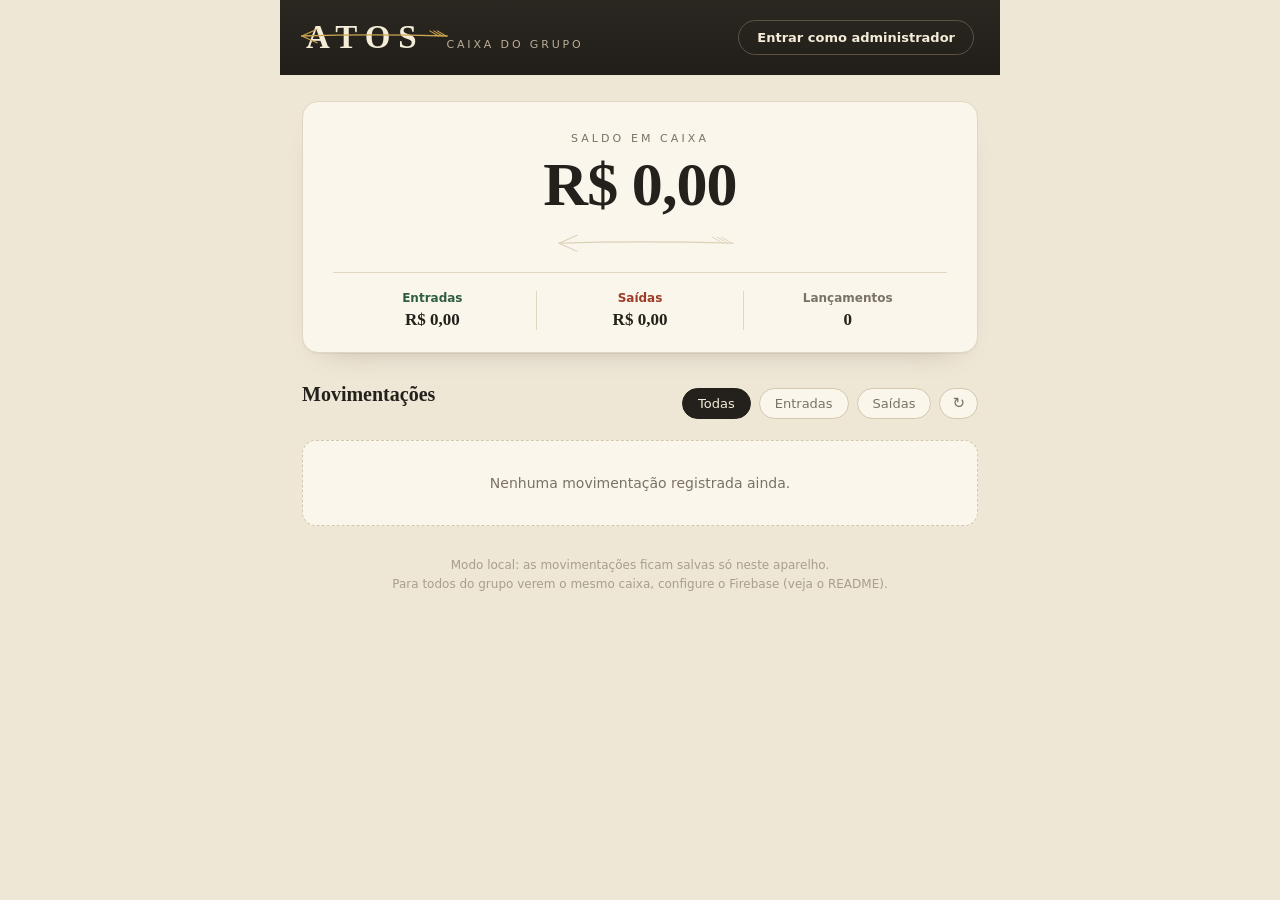
<file: index (5).html>
<!DOCTYPE html>
<html lang="pt-BR">
<head>
<meta charset="UTF-8" />
<meta name="viewport" content="width=device-width, initial-scale=1.0" />
<title>Caixa do Grupo Atos</title>
<style>
  :root{
    --tinta:#24211c; --tinta-suave:#7a7264;
    --papel:#efe7d6; --cartao:#fbf6ec;
    --linha:#e0d6c1; --linha-forte:#d3c7ad;
    --entrada:#2f5d43; --saida:#9c3b26; --ouro:#cba64f;
  }
  *{box-sizing:border-box;}
  body{margin:0;background:var(--papel);color:var(--tinta);
    font-family:system-ui,-apple-system,"Segoe UI",Roboto,sans-serif;}
  .atos-root{max-width:720px;margin:0 auto;min-height:100vh;padding:0 0 56px;}
  .atos-word{font-family:Georgia,"Times New Roman",serif;font-weight:700;
    letter-spacing:.24em;line-height:1;padding-right:.24em;display:inline-block;}

  .topo{background:linear-gradient(180deg,#2b2721,#211d18);display:flex;
    align-items:center;justify-content:space-between;gap:14px;flex-wrap:wrap;padding:20px 26px;}
  .topo-marca{display:flex;align-items:baseline;gap:14px;flex-wrap:wrap;}
  .logo-wrap{position:relative;display:inline-block;}
  .logo-seta{position:absolute;left:-16%;top:52%;width:132%;transform:translateY(-50%);pointer-events:none;}
  .topo-sub{color:#b8ad95;font-size:11px;letter-spacing:.26em;text-transform:uppercase;}
  .topo-admin{display:flex;align-items:center;gap:14px;}
  .topo-quem{color:#f4ecd9;font-size:13px;font-weight:600;}
  .btn-contorno{background:transparent;color:#f4ecd9;border:1px solid #5c5344;
    border-radius:999px;padding:9px 18px;font-size:13px;font-weight:600;cursor:pointer;font-family:inherit;}
  .btn-contorno:hover{border-color:var(--ouro);color:#fff;}
  .btn-linha-clara{background:none;border:none;color:#c3b89f;font-size:13px;
    cursor:pointer;font-family:inherit;text-decoration:underline;}
  .btn-linha-clara:hover{color:#f4ecd9;}

  .saldo-hero{margin:26px 22px 0;background:var(--cartao);border:1px solid var(--linha);
    border-radius:16px;padding:30px 30px 22px;text-align:center;
    box-shadow:0 1px 0 rgba(36,33,28,.05),0 14px 30px -24px rgba(36,33,28,.4);}
  .saldo-rot{font-size:11px;letter-spacing:.28em;text-transform:uppercase;color:var(--tinta-suave);margin-bottom:8px;}
  .saldo-num{font-family:Georgia,serif;font-weight:700;font-size:clamp(42px,11vw,62px);
    line-height:1;letter-spacing:-.015em;font-variant-numeric:tabular-nums;}
  .saldo-num.neg{color:var(--saida);}
  .saldo-seta{display:flex;justify-content:center;margin:14px 0 2px;opacity:.9;}
  .resumo{display:flex;align-items:stretch;justify-content:center;gap:4px;margin-top:14px;
    padding-top:18px;border-top:1px solid var(--linha);}
  .resumo-col{flex:1;display:flex;flex-direction:column;gap:5px;align-items:center;min-width:0;}
  .resumo-rot{font-size:12px;color:var(--tinta-suave);font-weight:600;}
  .resumo-rot.entrada{color:var(--entrada);} .resumo-rot.saida{color:var(--saida);}
  .resumo-val{font-family:Georgia,serif;font-weight:700;font-size:17px;font-variant-numeric:tabular-nums;}
  .resumo-div{width:1px;background:var(--linha);}

  .aviso{margin:18px 22px 0;background:#f6e6de;border:1px solid #e2c1b4;color:#8a3320;
    padding:12px 16px;border-radius:12px;font-size:13px;}

  .painel{margin:22px 22px 0;background:var(--cartao);border:1px solid var(--linha);
    border-radius:16px;padding:24px 26px 26px;}
  .secao-titulo{font-family:Georgia,serif;font-size:20px;font-weight:700;margin:0 0 18px;}
  .seg{display:inline-flex;border:1px solid var(--linha-forte);border-radius:10px;
    padding:4px;background:#f1e9d9;margin-bottom:22px;}
  .seg-btn{border:none;background:none;padding:9px 26px;border-radius:7px;font-size:14px;
    font-weight:700;color:var(--tinta-suave);cursor:pointer;font-family:inherit;}
  .seg-btn.ativo.entrada{background:var(--entrada);color:#fff;}
  .seg-btn.ativo.saida{background:var(--saida);color:#fff;}
  .campos{display:grid;grid-template-columns:1fr 1fr;gap:20px 22px;}
  .campo{display:flex;flex-direction:column;gap:8px;}
  .campo-largo{grid-column:1/-1;}
  .campo>span{font-size:13px;color:var(--tinta-suave);font-weight:600;}
  .campo input{border:none;border-bottom:1.5px solid var(--linha-forte);background:transparent;
    padding:8px 2px;font-size:16px;font-family:inherit;color:var(--tinta);width:100%;}
  .campo input::placeholder{color:#b3a892;}
  .campo input:focus{outline:none;border-bottom-color:var(--tinta);}
  .valor-wrap{display:flex;align-items:baseline;gap:6px;border-bottom:1.5px solid var(--linha-forte);}
  .valor-wrap:focus-within{border-bottom-color:var(--tinta);}
  .valor-wrap em{font-style:normal;font-family:Georgia,serif;font-weight:700;color:var(--tinta-suave);font-size:16px;}
  .valor-wrap input{border:none;padding:8px 0;font-family:Georgia,serif;font-weight:700;font-size:20px;}
  .form-erro{color:var(--saida);font-size:13px;margin-top:16px;}
  .btn-registrar{margin-top:22px;width:100%;border:none;border-radius:11px;padding:14px;
    font-size:15px;font-weight:700;color:#fff;cursor:pointer;font-family:inherit;letter-spacing:.01em;}
  .btn-registrar.entrada{background:var(--entrada);} .btn-registrar.saida{background:var(--saida);}
  .btn-registrar:hover{filter:brightness(1.06);}
  .btn-registrar:disabled{opacity:.6;cursor:default;filter:none;}

  .livro{margin:30px 22px 0;}
  .livro-topo{display:flex;align-items:center;justify-content:space-between;gap:12px;flex-wrap:wrap;margin-bottom:16px;}
  .filtros{display:flex;gap:8px;flex-wrap:wrap;}
  .chip{border:1px solid var(--linha-forte);background:var(--cartao);border-radius:999px;
    padding:7px 15px;font-size:13px;color:var(--tinta-suave);cursor:pointer;font-family:inherit;}
  .chip:hover{border-color:var(--tinta-suave);}
  .chip-ativo{background:var(--tinta);color:#f4ecd9;border-color:var(--tinta);}
  .chip-icone{font-size:15px;line-height:1;padding:7px 12px;}
  .linhas{list-style:none;margin:0;padding:0;background:var(--cartao);border:1px solid var(--linha);
    border-radius:14px;overflow:hidden;}
  .linha{display:flex;align-items:flex-start;justify-content:space-between;gap:16px;
    padding:16px 20px 16px 22px;border-bottom:1px solid var(--linha);border-left:3px solid transparent;}
  .linha:last-child{border-bottom:none;}
  .linha.entrada{border-left-color:var(--entrada);} .linha.saida{border-left-color:var(--saida);}
  .linha-esq{min-width:0;flex:1;}
  .linha-desc{font-weight:600;font-size:15.5px;}
  .linha-motivo{color:var(--tinta-suave);font-size:14px;margin-top:3px;}
  .linha-meta{display:flex;align-items:center;gap:7px;flex-wrap:wrap;margin-top:8px;font-size:12px;color:#9c9481;}
  .sep{color:#c7bca4;}
  .linha-valor{font-family:Georgia,serif;font-weight:700;font-size:17px;white-space:nowrap;
    font-variant-numeric:tabular-nums;padding-top:1px;}
  .linha-valor.entrada{color:var(--entrada);} .linha-valor.saida{color:var(--saida);}
  .link-excluir{background:none;border:none;color:var(--saida);font-size:12px;cursor:pointer;
    text-decoration:underline;font-family:inherit;padding:0;}
  .confirmar{display:inline-flex;align-items:center;gap:8px;color:var(--tinta);}
  .link-perigo{background:none;border:none;color:var(--saida);font-weight:700;cursor:pointer;font-family:inherit;text-decoration:underline;}
  .link-neutro{background:none;border:none;color:var(--tinta-suave);cursor:pointer;font-family:inherit;text-decoration:underline;}
  .vazio{background:var(--cartao);border:1px dashed var(--linha-forte);border-radius:14px;
    padding:34px;text-align:center;color:var(--tinta-suave);font-size:14px;}
  .rodape{margin:30px 22px 0;text-align:center;font-size:12px;color:#a79f8c;line-height:1.6;}

  .modal-fundo{position:fixed;inset:0;background:rgba(24,21,17,.5);display:flex;
    align-items:center;justify-content:center;padding:20px;z-index:50;}
  .modal{background:var(--cartao);border-radius:18px;padding:30px 28px;width:100%;max-width:370px;
    display:flex;flex-direction:column;gap:15px;box-shadow:0 24px 60px rgba(0,0,0,.3);border:1px solid var(--linha);}
  .modal-titulo{font-family:Georgia,serif;font-size:21px;margin:0;font-weight:700;}
  .modal-acoes{display:flex;justify-content:space-between;align-items:center;margin-top:8px;}
  .btn-linha{background:none;border:none;color:var(--tinta-suave);font-size:14px;cursor:pointer;font-family:inherit;text-decoration:underline;}
  .btn-cheio{background:var(--tinta);color:#f4ecd9;border:none;border-radius:10px;padding:11px 22px;
    font-size:14px;font-weight:700;cursor:pointer;font-family:inherit;}
  .btn-cheio:hover{background:#171512;}

  @media(max-width:520px){
    .campos{grid-template-columns:1fr;}
    .topo{padding:18px 20px;}
    .saldo-hero,.painel,.livro,.aviso,.rodape{margin-left:16px;margin-right:16px;}
    .resumo-rot{font-size:11px;} .resumo-val{font-size:15px;}
  }
</style>
</head>
<body>
<div class="atos-root" id="app"></div>

<script type="module">
/* ================================================================
   CAIXA DO GRUPO ATOS
   ================================================================ */

/* ---- 1) ADMINISTRADORES (quem pode registrar/excluir) ---------- */
const ADMINS = [
  { login: "Manassés Oliveira", senha: "Manassesatos12" },
  { login: "Amanda Almeida",   senha: "Amandaatos12" },
];

/* ---- 2) FIREBASE ------------------------------------------------
   Deixe em branco para testar (salva só neste aparelho).
   Cole aqui as chaves do seu projeto para SINCRONIZAR entre todos.
   O passo a passo está no README.md.                               */
const firebaseConfig = {
  apiKey: "",
  authDomain: "",
  projectId: "",
  storageBucket: "",
  messagingSenderId: "",
  appId: "",
};
const USANDO_FIREBASE = !!(firebaseConfig.projectId && firebaseConfig.apiKey);

/* ================================================================ */

const LS_KEY = "atos_movimentacoes";
const app = document.getElementById("app");

let movs = [];
const form = { tipo: "entrada", valor: "", descricao: "", motivo: "" };
const login = { nome: "", senha: "" };
const ui = { tela: "viewer", admin: null, filtro: "todos", confirmarId: null,
             erroForm: "", erroLogin: "", modo: "local", ok: true };
let store = null;

const esc = (s) => String(s ?? "").replace(/[&<>"']/g, (c) =>
  ({ "&":"&amp;","<":"&lt;",">":"&gt;",'"':"&quot;","'":"&#39;" }[c]));
const brl = (n) => new Intl.NumberFormat("pt-BR",{style:"currency",currency:"BRL"}).format(Number(n)||0);
const fmtData = (iso) => { try { return new Date(iso).toLocaleDateString("pt-BR",{day:"2-digit",month:"short",year:"numeric"}); } catch { return ""; } };
const fmtHora = (iso) => { try { return new Date(iso).toLocaleTimeString("pt-BR",{hour:"2-digit",minute:"2-digit"}); } catch { return ""; } };
const parseValor = (str) => { const l=String(str).trim().replace(/\s/g,"").replace(/\./g,"").replace(",","."); return parseFloat(l); };
const uid = () => Date.now().toString(36) + Math.random().toString(36).slice(2,7);

function seta(color, stroke){
  return `<svg viewBox="0 0 420 60" width="100%" fill="none" stroke="${color}" stroke-linecap="round" aria-hidden="true">
    <path d="M406 30 Q 210 24 40 30" stroke-width="${stroke}"/>
    <path d="M40 30 L 78 13" stroke-width="${stroke}"/>
    <path d="M40 30 L 78 47" stroke-width="${stroke}"/>
    <path d="M384 30 L 362 17" stroke-width="${stroke*0.8}"/>
    <path d="M394 30 L 372 17" stroke-width="${stroke*0.8}"/>
    <path d="M403 30 L 381 17" stroke-width="${stroke*0.8}"/></svg>`;
}
function logo(h, word, arrow){
  return `<div class="logo-wrap">
    <span class="atos-word" style="font-size:${h*0.66}px;color:${word}">ATOS</span>
    <div class="logo-seta">${seta(arrow,3.2)}</div></div>`;
}

/* -------------------- ARMAZENAMENTO ---------------------------- */
async function initStore(){
  if (USANDO_FIREBASE){
    try{
      const { initializeApp } = await import("https://www.gstatic.com/firebasejs/10.12.2/firebase-app.js");
      const { getFirestore, collection, addDoc, deleteDoc, doc, onSnapshot, query, orderBy } =
        await import("https://www.gstatic.com/firebasejs/10.12.2/firebase-firestore.js");
      const fa = initializeApp(firebaseConfig);
      const db = getFirestore(fa);
      ui.modo = "nuvem";
      const q = query(collection(db,"atos_caixa"), orderBy("data","desc"));
      onSnapshot(q,
        (snap)=>{ movs = snap.docs.map(d=>({ id:d.id, ...d.data() })); ui.ok=true; render(); },
        ()=>{ ui.ok=false; render(); });
      store = {
        add: (m)=> addDoc(collection(db,"atos_caixa"), m),
        remove: (id)=> deleteDoc(doc(db,"atos_caixa", id)),
      };
      return;
    }catch(e){ console.warn("Firebase indisponível, usando modo local.", e); }
  }
  ui.modo = "local";
  try { movs = JSON.parse(localStorage.getItem(LS_KEY) || "[]"); } catch { movs = []; }
  const persist = ()=>{ try{ localStorage.setItem(LS_KEY, JSON.stringify(movs)); ui.ok=true; }catch{ ui.ok=false; } };
  store = {
    add: async (m)=>{ movs.unshift({ id:uid(), ...m }); persist(); render(); },
    remove: async (id)=>{ movs = movs.filter(x=>x.id!==id); persist(); render(); },
  };
  render();
}

/* -------------------- AÇÕES ------------------------------------ */
function entrar(){
  const achou = ADMINS.find(a =>
    a.login.toLowerCase() === login.nome.trim().toLowerCase() && a.senha === login.senha);
  if (achou){ ui.admin=achou.login; ui.tela="admin"; login.nome=""; login.senha=""; ui.erroLogin=""; }
  else { ui.erroLogin="Login ou senha incorretos. Confira e tente de novo."; }
  render();
}
function sair(){ ui.admin=null; ui.tela="viewer"; ui.erroForm=""; render(); }

async function registrar(){
  ui.erroForm="";
  const v = parseValor(form.valor);
  if (!v || isNaN(v) || v<=0){ ui.erroForm="Informe um valor válido. Use vírgula para os centavos, ex: 150,00"; return render(); }
  if (!form.descricao.trim()){ ui.erroForm = form.tipo==="entrada" ? "Descreva o que entrou." : "Descreva o que saiu."; return render(); }
  if (!form.motivo.trim()){ ui.erroForm="Informe o motivo da movimentação."; return render(); }
  const m = { tipo:form.tipo, valor:v, descricao:form.descricao.trim(),
              motivo:form.motivo.trim(), autor:ui.admin, data:new Date().toISOString() };
  try{
    await store.add(m);
    form.valor=""; form.descricao=""; form.motivo=""; form.tipo="entrada"; ui.erroForm="";
    render();
  }catch(e){ ui.ok=false; ui.erroForm="Não foi possível salvar agora. Tente novamente."; render(); }
}
async function remover(id){ ui.confirmarId=null; try{ await store.remove(id); }catch{ ui.ok=false; } render(); }

/* -------------------- RENDER ----------------------------------- */
function render(){
  const totalEntradas = movs.filter(m=>m.tipo==="entrada").reduce((s,m)=>s+Number(m.valor||0),0);
  const totalSaidas   = movs.filter(m=>m.tipo==="saida").reduce((s,m)=>s+Number(m.valor||0),0);
  const saldo = totalEntradas - totalSaidas;
  const lista = movs.filter(m => ui.filtro==="todos" ? true : m.tipo===ui.filtro);

  const cabecalho = `
    <header class="topo">
      <div class="topo-marca">${logo(50,"#f4ecd9","#cba64f")}<span class="topo-sub">Caixa do Grupo</span></div>
      ${ ui.tela==="admin"
        ? `<div class="topo-admin"><span class="topo-quem">${esc(ui.admin)}</span>
             <button class="btn-linha-clara" data-action="sair">Sair</button></div>`
        : `<button class="btn-contorno" data-action="abrir-login">Entrar como administrador</button>` }
    </header>`;

  const hero = `
    <section class="saldo-hero">
      <div class="saldo-rot">Saldo em caixa</div>
      <div class="saldo-num ${saldo<0?"neg":""}">${brl(saldo)}</div>
      <div class="saldo-seta" style="width:200px;margin-left:auto;margin-right:auto;">${seta("#d8cdb2",2.2)}</div>
      <div class="resumo">
        <div class="resumo-col"><span class="resumo-rot entrada">Entradas</span><span class="resumo-val">${brl(totalEntradas)}</span></div>
        <div class="resumo-div"></div>
        <div class="resumo-col"><span class="resumo-rot saida">Saídas</span><span class="resumo-val">${brl(totalSaidas)}</span></div>
        <div class="resumo-div"></div>
        <div class="resumo-col"><span class="resumo-rot">Lançamentos</span><span class="resumo-val">${movs.length}</span></div>
      </div>
    </section>`;

  const banner = !ui.ok ? `<div class="aviso">Houve um problema ao salvar os dados. As alterações podem não ficar guardadas. Tente de novo ou recarregue a página.</div>` : "";

  const painel = ui.tela==="admin" ? `
    <section class="painel">
      <h2 class="secao-titulo">Nova movimentação</h2>
      <div class="seg">
        <button class="seg-btn ${form.tipo==="entrada"?"ativo entrada":""}" data-action="set-tipo" data-tipo="entrada">Entrada</button>
        <button class="seg-btn ${form.tipo==="saida"?"ativo saida":""}" data-action="set-tipo" data-tipo="saida">Saída</button>
      </div>
      <div class="campos">
        <label class="campo">
          <span>Valor</span>
          <div class="valor-wrap"><em>R$</em>
            <input inputmode="decimal" placeholder="0,00" data-field="valor" value="${esc(form.valor)}"></div>
        </label>
        <label class="campo">
          <span>${form.tipo==="entrada"?"O que entrou":"O que saiu"}</span>
          <input placeholder="${form.tipo==="entrada"?"Ex: Oferta do culto":"Ex: Compra de material"}" data-field="descricao" value="${esc(form.descricao)}">
        </label>
        <label class="campo campo-largo">
          <span>${form.tipo==="entrada"?"Por que entrou":"Por que saiu"}</span>
          <input placeholder="${form.tipo==="entrada"?"Ex: Arrecadação do domingo":"Ex: Preparo do evento de jovens"}" data-field="motivo" value="${esc(form.motivo)}">
        </label>
      </div>
      ${ui.erroForm?`<div class="form-erro">${esc(ui.erroForm)}</div>`:""}
      <button class="btn-registrar ${form.tipo}" data-action="registrar">Registrar movimentação</button>
    </section>` : "";

  const itens = lista.map(m => `
    <li class="linha ${m.tipo}">
      <div class="linha-esq">
        <div class="linha-desc">${esc(m.descricao)}</div>
        <div class="linha-motivo">${esc(m.motivo)}</div>
        <div class="linha-meta">
          <span>${fmtData(m.data)}</span><span class="sep">·</span>
          <span>${fmtHora(m.data)}</span><span class="sep">·</span>
          <span>${esc(m.autor)}</span>
          ${ ui.tela==="admin"
            ? ( ui.confirmarId===m.id
                ? `<span class="confirmar">Excluir?
                     <button class="link-perigo" data-action="confirmar-excluir" data-id="${esc(m.id)}">sim</button>
                     <button class="link-neutro" data-action="cancelar-excluir">não</button></span>`
                : `<button class="link-excluir" data-action="pedir-excluir" data-id="${esc(m.id)}">excluir</button>` )
            : "" }
        </div>
      </div>
      <div class="linha-valor ${m.tipo}">${m.tipo==="entrada"?"+":"−"} ${brl(m.valor)}</div>
    </li>`).join("");

  const livro = `
    <section class="livro">
      <div class="livro-topo">
        <h2 class="secao-titulo">Movimentações</h2>
        <div class="filtros">
          ${[["todos","Todas"],["entrada","Entradas"],["saida","Saídas"]].map(([v,t])=>
            `<button class="chip ${ui.filtro===v?"chip-ativo":""}" data-action="set-filtro" data-filtro="${v}">${t}</button>`).join("")}
          <button class="chip chip-icone" data-action="atualizar" title="Atualizar">↻</button>
        </div>
      </div>
      ${ lista.length===0
        ? `<div class="vazio">${movs.length===0?"Nenhuma movimentação registrada ainda.":"Nenhuma movimentação neste filtro."}</div>`
        : `<ul class="linhas">${itens}</ul>` }
    </section>`;

  const rodape = ui.modo==="nuvem"
    ? `<footer class="rodape">Aberto a todos do grupo. Somente os administradores registram ou excluem.</footer>`
    : `<footer class="rodape">Modo local: as movimentações ficam salvas só neste aparelho.<br>Para todos do grupo verem o mesmo caixa, configure o Firebase (veja o README).</footer>`;

  const modal = ui.tela==="login" ? `
    <div class="modal-fundo" data-action="fechar-login">
      <div class="modal" data-stop="1">
        <div>${logo(44,"#24211c","#24211c")}</div>
        <h3 class="modal-titulo">Entrar como administrador</h3>
        <label class="campo"><span>Login</span>
          <input data-field="loginNome" placeholder="Seu nome de login" value="${esc(login.nome)}"></label>
        <label class="campo"><span>Senha</span>
          <input data-field="loginSenha" type="password" placeholder="Sua senha" value="${esc(login.senha)}"></label>
        ${ui.erroLogin?`<div class="form-erro">${esc(ui.erroLogin)}</div>`:""}
        <div class="modal-acoes">
          <button class="btn-linha" data-action="fechar-login">Voltar</button>
          <button class="btn-cheio" data-action="entrar">Entrar</button>
        </div>
      </div>
    </div>` : "";

  app.innerHTML = cabecalho + hero + banner + painel + livro + rodape + modal;
}

/* -------------------- EVENTOS ---------------------------------- */
app.addEventListener("input", (e)=>{
  const f = e.target.dataset.field; if(!f) return;
  if (f==="loginNome") login.nome = e.target.value;
  else if (f==="loginSenha") login.senha = e.target.value;
  else form[f] = e.target.value;
});
app.addEventListener("click", (e)=>{
  const alvo = e.target.closest("[data-action]"); if(!alvo) return;
  const a = alvo.dataset.action;
  if (a==="abrir-login"){ ui.tela="login"; ui.erroLogin=""; render(); }
  else if (a==="fechar-login"){ if(e.target.dataset.action==="fechar-login"){ ui.tela = ui.admin?"admin":"viewer"; render(); } }
  else if (a==="entrar") entrar();
  else if (a==="sair") sair();
  else if (a==="set-tipo"){ form.tipo = alvo.dataset.tipo; ui.erroForm=""; render(); }
  else if (a==="registrar") registrar();
  else if (a==="set-filtro"){ ui.filtro = alvo.dataset.filtro; render(); }
  else if (a==="atualizar") render();
  else if (a==="pedir-excluir"){ ui.confirmarId = alvo.dataset.id; render(); }
  else if (a==="confirmar-excluir") remover(alvo.dataset.id);
  else if (a==="cancelar-excluir"){ ui.confirmarId=null; render(); }
});
app.addEventListener("keydown", (e)=>{
  if (e.key==="Enter" && ui.tela==="login"){ entrar(); }
});

render();
initStore();
</script>
</body>
</html>
</file>
